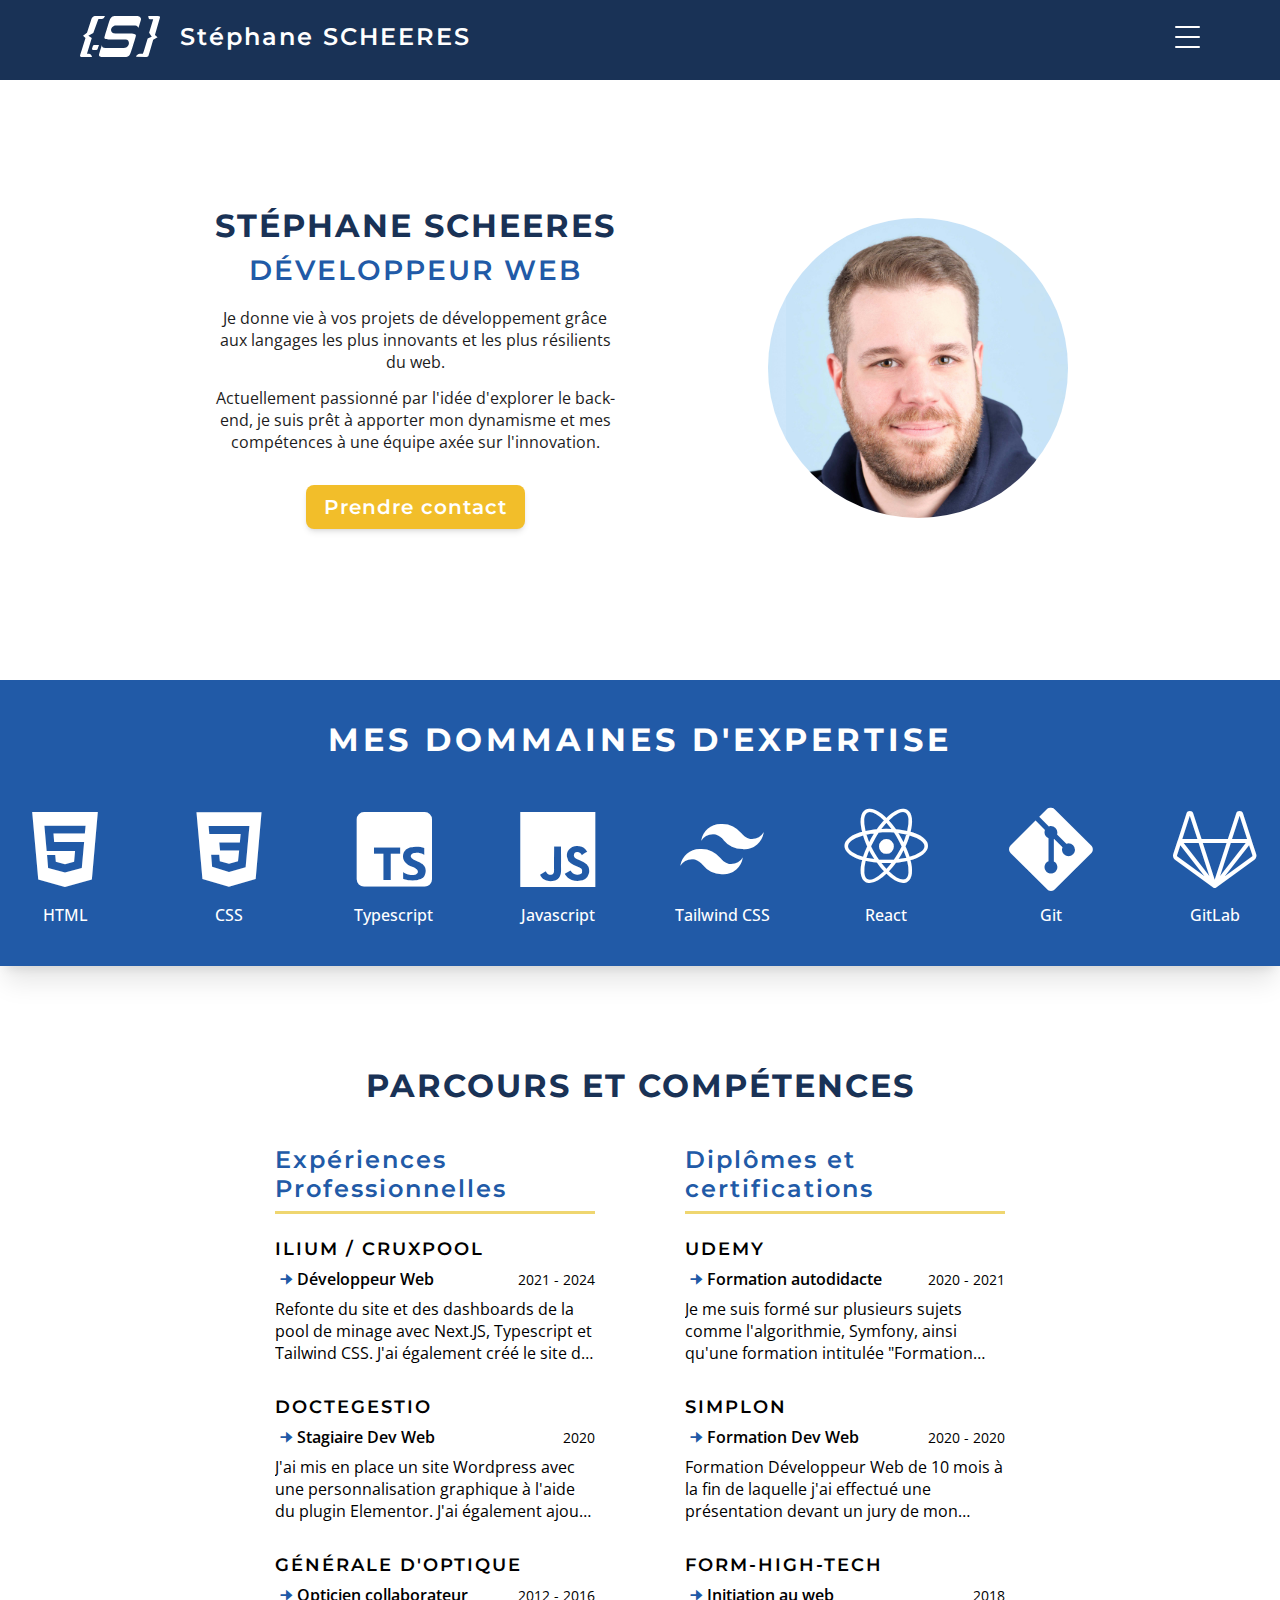
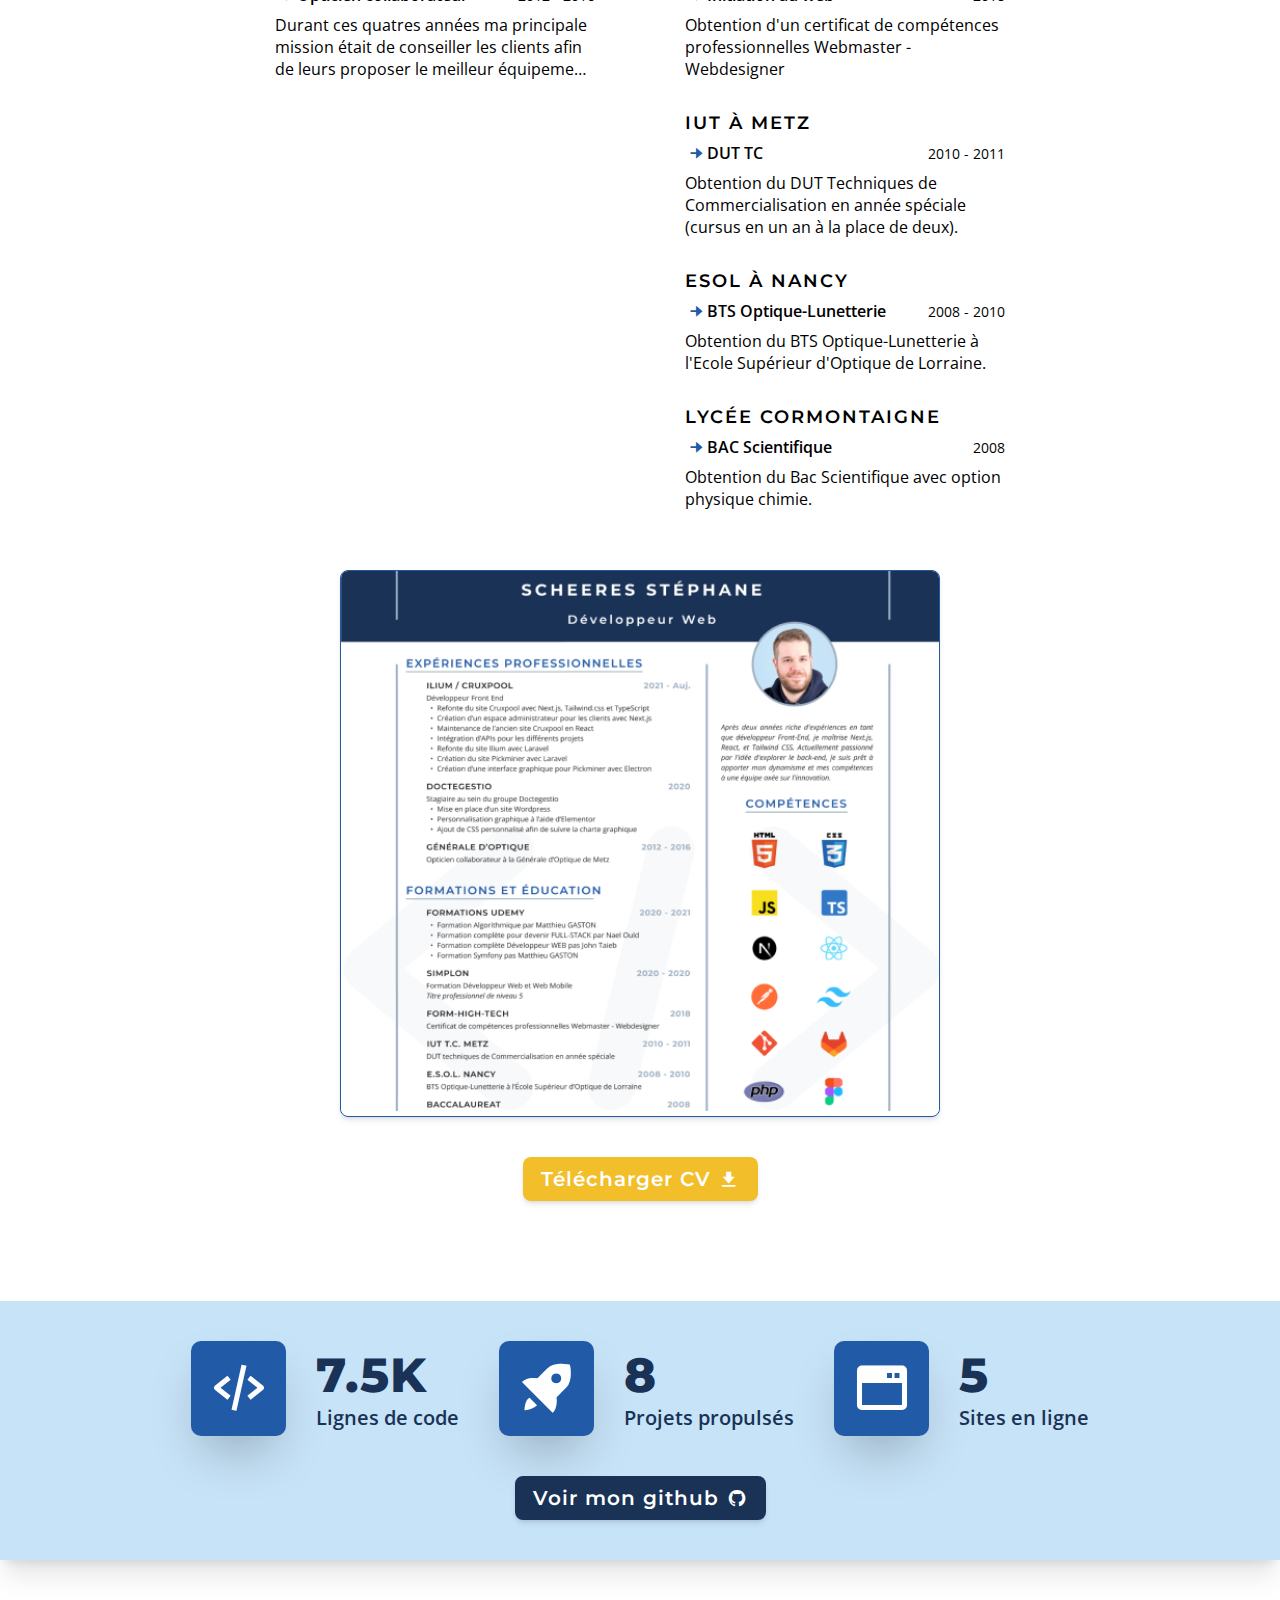
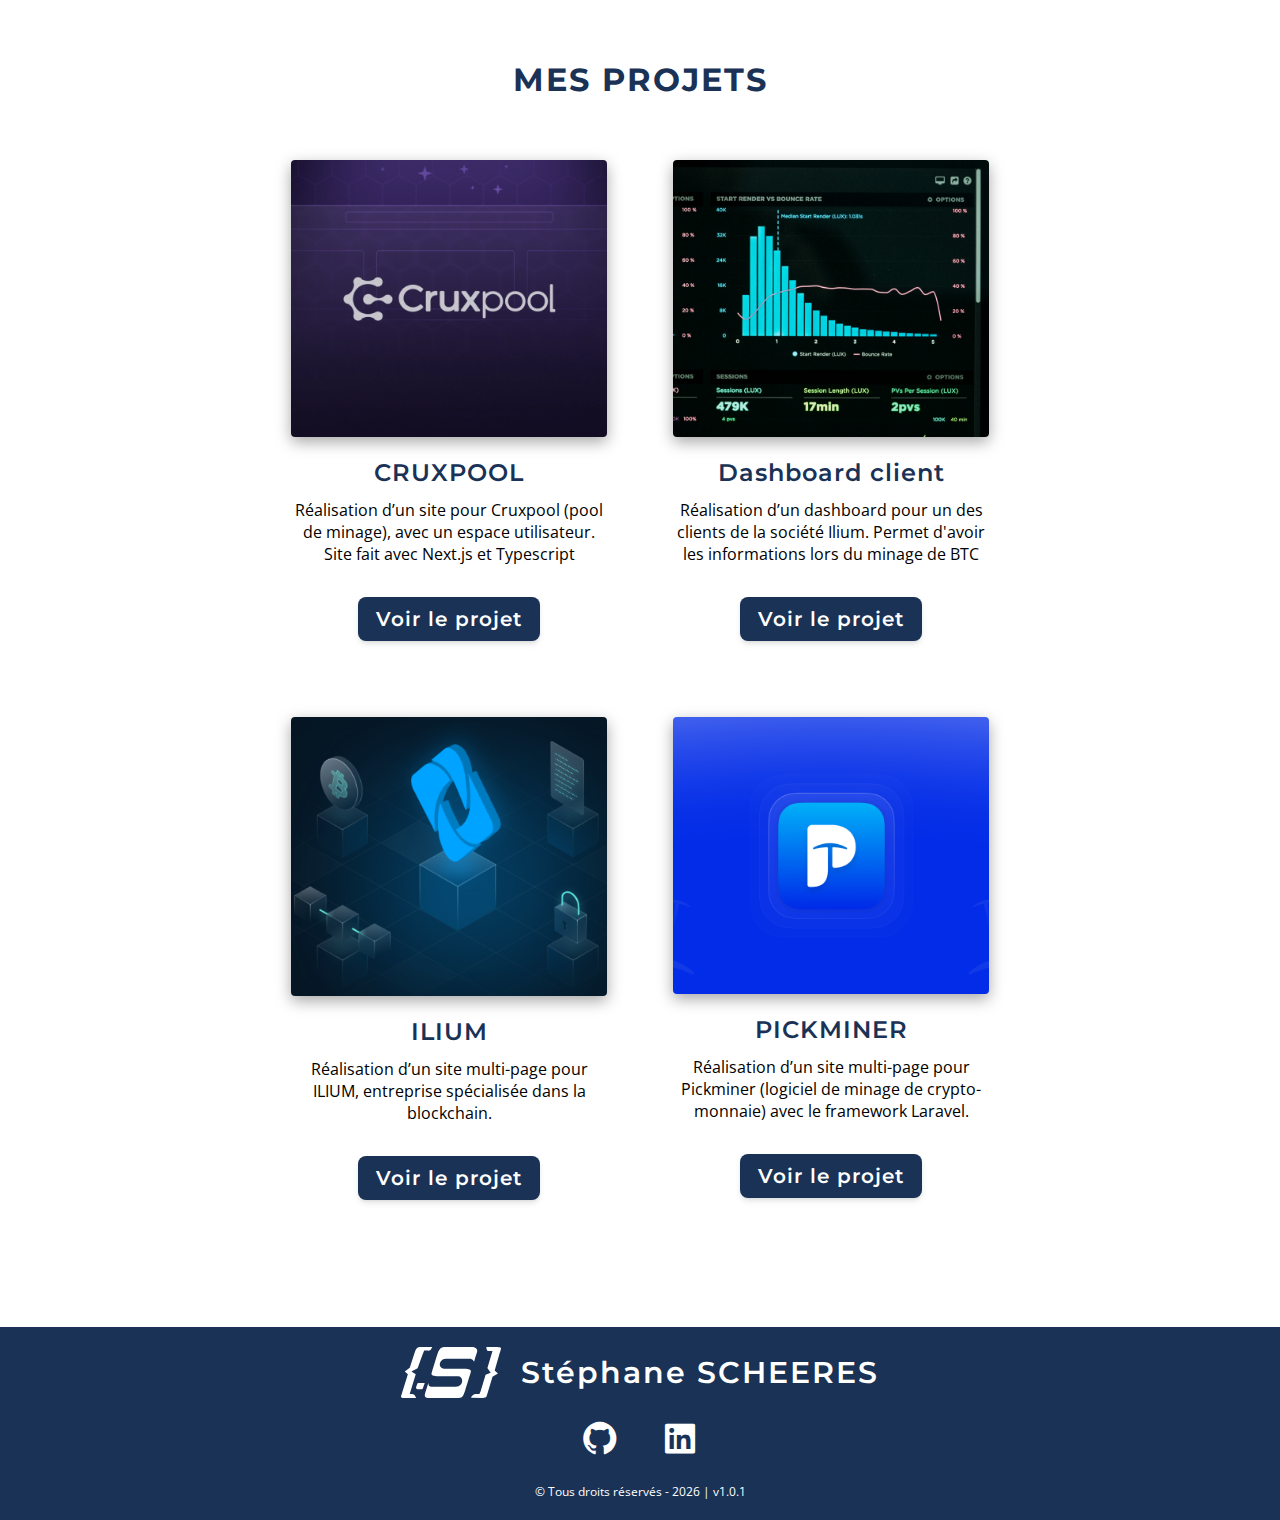
<file: index.html>
<!DOCTYPE html>
<html lang="fr">

<head>
  <meta charset="UTF-8">
  <meta name="viewport" content="width=device-width, initial-scale=1.0">
  <link rel="icon" type="image/x-icon" href="./public/images/logo-stephane-scheeres.svg">
  <title>Portfolio - Stéphane SCHEERES</title>

  <!-- GOOGLE FONTS POPPINS AND INTER-->
  <link rel="preconnect" href="https://fonts.googleapis.com">
  <link rel="preconnect" href="https://fonts.gstatic.com" crossorigin>
  <link
    href="https://fonts.googleapis.com/css2?family=Montserrat:ital,wght@0,100..900;1,100..900&family=Open+Sans:ital,wght@0,300..800;1,300..800&display=swap"
    rel="stylesheet">

  <!-- BOXICONS LIBRARY -->
  <link href='https://unpkg.com/boxicons@2.1.4/css/boxicons.min.css' rel='stylesheet'>

  <!-- CSS -->
  <link rel="stylesheet" href="styles/app.css">
  <link rel="stylesheet" href="styles/nav.css">
  <link rel="stylesheet" href="styles/footer.css">
  <link rel="stylesheet" href="styles/intro.css">
  <link rel="stylesheet" href="styles/skill.css">
  <link rel="stylesheet" href="styles/career.css">
  <link rel="stylesheet" href="styles/numbers.css">
  <link rel="stylesheet" href="styles/projects.css">

</head>

<body>
  <!-- NAVIGATION -->
  <header id="header-nav" class="transition-all top">
    <nav id="nav">
      <a href="#" id="nav-logo">
        <div id="nav-logo-container">
          <img src="./public/images/logo-stephane-scheeres.svg" alt="Logo de Stéphane Scheeres">
          <p id="nav-logo-text">Stéphane SCHEERES</p>
        </div>
      </a>
      <ul id="nav-list">
        <li class="nav-item">
          <a href="#career-section" id="nav-link-career">Mon parcours</a>
        </li>
        <li class="nav-item">
          <a href="#projects-section" id="nav-link-projects">Mes Projets</a>
        </li>
        <li class="nav-item">
          <a href="./pages/contact.html">Contact</a>
        </li>
      </ul>
      <div id="burger-menu">
        <div class="burger-menu-line" id="burger-menu-line-top"></div>
        <div class="burger-menu-line" id="burger-menu-line-middle"></div>
        <div class="burger-menu-line" id="burger-menu-line-bottom"></div>
      </div>
    </nav>
  </header>

  <main class="">
    <!-- INTRO SECTION -->
    <section id="intro-section" class="fade-in">
      <div id="intro-content">
        <h1>Stéphane SCHEERES</h1>
        <h2>Développeur Web</h2>
        <p>Je donne vie à vos projets de développement grâce aux langages les plus innovants et les plus résilients du
          web.</p>
        <p>Actuellement passionné par l'idée d'explorer le back-end, je suis prêt à apporter mon dynamisme et mes
          compétences à une équipe axée sur l'innovation.</p>
        <a href="./pages/contact.html" class="button button-secondary transition-color" id="intro-button">
          Prendre contact
        </a>
      </div>
      <div id="intro-img"></div>
    </section>

    <!-- SKILLS SECTION -->
    <section id="skills-section" class="banner-box-shadow fade-in">
      <h2>Mes dommaines d'expertise</h2>
      <div id="skills-section-container">
        <div class="skill-logo-container">
          <i class='bx bxl-html5 skill-logo'></i>
          <p>HTML</p>
        </div>
        <div class="skill-logo-container">
          <i class='bx bxl-css3 skill-logo'></i>
          <p>CSS</p>
        </div>
        <div class="skill-logo-container">
          <i class='bx bxl-typescript skill-logo'></i>
          <p>Typescript</p>
        </div>
        <div class="skill-logo-container">
          <i class='bx bxl-javascript skill-logo'></i>
          <p>Javascript</p>
        </div>
        <div class="skill-logo-container">
          <i class='bx bxl-tailwind-css skill-logo'></i>
          <p>Tailwind CSS</p>
        </div>
        <div class="skill-logo-container">
          <i class='bx bxl-react skill-logo'></i>
          <p>React</p>
        </div>
        <div class="skill-logo-container">
          <i class='bx bxl-git skill-logo'></i>
          <p>Git</p>
        </div>
        <div class="skill-logo-container">
          <i class='bx bxl-gitlab skill-logo'></i>
          <p>GitLab</p>
        </div>
      </div>
    </section>

    <!-- CAREER SECTION -->
    <section id="career-section" class="fade-in">
      <div id="career-content">
        <h2>Parcours et compétences</h2>
        <div id="career-text-container">
          <div class="career-column-container">
            <h3>Expériences Professionnelles</h3>
            <div class="career-column">
              <div class="career-item">
                <h4>Ilium / Cruxpool</h4>
                <div class="career-title-container">
                  <div class="career-icon-text">
                    <i class='bx bxs-right-arrow-alt career-icon'></i>
                    <p class="career-title">
                      Développeur Web
                    </p>
                  </div>
                  <p class="career-date">2021 - 2024</p>
                </div>
                <p class="career-description">
                  Refonte du site et des dashboards de la pool de minage avec Next.JS, Typescript et Tailwind CSS. J'ai
                  également créé le site de la société (Ilium) ainsi que le site pour le logiciel de minage (Pickminer)
                  avec le framework Laravel.
                </p>
              </div>

              <div class="career-item">
                <h4>Doctegestio</h4>
                <div class="career-title-container">
                  <div class="career-icon-text">
                    <i class='bx bxs-right-arrow-alt career-icon'></i>
                    <p class="career-title">
                      Stagiaire Dev Web
                    </p>
                  </div>
                  <p class="career-date">2020</p>
                </div>
                <p class="career-description">
                  J'ai mis en place un site Wordpress avec une personnalisation graphique à l'aide du plugin
                  Elementor. J'ai également ajouté du CSS personnalisé afin de suivre la charte graphique fournie par le
                  designer.
                </p>
              </div>

              <div class="career-item">
                <h4>Générale d'Optique</h4>
                <div class="career-title-container">
                  <div class="career-icon-text">
                    <i class='bx bxs-right-arrow-alt career-icon'></i>
                    <p class="career-title">
                      Opticien collaborateur
                    </p>
                  </div>
                  <p class="career-date">2012 - 2016</p>
                </div>
                <p class="career-description">
                  Durant ces quatres années ma principale mission était de conseiller les clients afin de leurs proposer
                  le meilleur équipement optique adaptés à leurs situations.
                </p>
              </div>

            </div>
          </div>
          <div class="career-column-container">
            <h3>Diplômes et certifications</h3>
            <div class="career-column">
              <div class="career-item">
                <h4>Udemy</h4>
                <div class="career-title-container">
                  <div class="career-icon-text">
                    <i class='bx bxs-right-arrow-alt career-icon'></i>
                    <p class="career-title">
                      Formation autodidacte
                    </p>
                  </div>
                  <p class="career-date">2020 - 2021</p>
                </div>
                <p class="career-description">
                  Je me suis formé sur plusieurs sujets comme l'algorithmie, Symfony, ainsi qu'une formation intitulée
                  "Formation pour devenir Full-Stack". J'ai vu les parties Front-End et du Back-End.
                </p>
              </div>

              <div class="career-item">
                <h4>Simplon</h4>
                <div class="career-title-container">
                  <div class="career-icon-text">
                    <i class='bx bxs-right-arrow-alt career-icon'></i>
                    <p class="career-title">
                      Formation Dev Web
                    </p>
                  </div>
                  <p class="career-date">2020 - 2020</p>
                </div>
                <p class="career-description">
                  Formation Développeur Web de 10 mois à la fin de laquelle j'ai effectué une présentation devant un
                  jury de mon projet. Le projet était un système de prise de RDV pour un salon de coiffure. J'ai optenu
                  suite à ma présenation un titre professionnel de niveau 5 équivalent à un BAC +2.
                </p>
              </div>

              <div class="career-item">
                <h4>Form-high-tech</h4>
                <div class="career-title-container">
                  <div class="career-icon-text">
                    <i class='bx bxs-right-arrow-alt career-icon'></i>
                    <p class="career-title">
                      Initiation au web
                    </p>
                  </div>
                  <p class="career-date">2018</p>
                </div>
                <p class="career-description">
                  Obtention d'un certificat de compétences professionnelles Webmaster - Webdesigner
                </p>
              </div>

              <div class="career-item">
                <h4>IUT à Metz</h4>
                <div class="career-title-container">
                  <div class="career-icon-text">
                    <i class='bx bxs-right-arrow-alt career-icon'></i>
                    <p class="career-title">
                      DUT TC
                    </p>
                  </div>
                  <p class="career-date">2010 - 2011</p>
                </div>
                <p class="career-description">
                  Obtention du DUT Techniques de Commercialisation en année spéciale (cursus en un an à la place de
                  deux).
                </p>
              </div>

              <div class="career-item">
                <h4>ESOL à Nancy</h4>
                <div class="career-title-container">
                  <div class="career-icon-text">
                    <i class='bx bxs-right-arrow-alt career-icon'></i>
                    <p class="career-title">
                      BTS Optique-Lunetterie
                    </p>
                  </div>
                  <p class="career-date">2008 - 2010</p>
                </div>
                <p class="career-description">
                  Obtention du BTS Optique-Lunetterie à l'Ecole Supérieur d'Optique de Lorraine.
                </p>
              </div>

              <div class="career-item">
                <h4>Lycée Cormontaigne</h4>
                <div class="career-title-container">
                  <div class="career-icon-text">
                    <i class='bx bxs-right-arrow-alt career-icon'></i>
                    <p class="career-title">
                      BAC Scientifique
                    </p>
                  </div>
                  <p class="career-date">2008</p>
                </div>
                <p class="career-description">
                  Obtention du Bac Scientifique avec option physique chimie.
                </p>
              </div>

            </div>
          </div>
        </div>
      </div>
      <div id="career-resume-container">
        <div id="career-resume-img" class="box-shadow-soft">
          <img src="./public/images/cv-stephane-scheeres.png" alt="Image du CV de Stéphane Scheeres" class="responsive">
        </div>
        <a href="./public/files/CV-stephane-scheeres.pdf" target="_blank" download="CV - Stéphane SCHEERES.pdf"
          class="button button-secondary" id="career-button-container">
          <div id="career-resume-button">
            <p>
              Télécharger <span class="mobile-hidden">mon</span> CV
            </p>
            <i class='bx bxs-download'></i>
          </div>
        </a>
      </div>
    </section>
  </main>

  <!-- NUMBERS SECTION -->
  <section id="numbers-section" class="banner-box-shadow fade-in">
    <div id="numbers-section-container">
      <div id="numbers-container">
        <div class="number-item">
          <div class="number-icon-container">
            <i class='bx bx-code-alt test number-icon'></i>
          </div>
          <div class="number-content-container">
            <p class="number-content" id="number-code">7.5K</p>
            <p class="number-text">Lignes de code</p>
          </div>
        </div>
        <div class="number-item">
          <div class="number-icon-container">
            <i class='bx bxs-rocket number-icon'></i>
          </div>
          <div class="number-content-container">
            <p class="number-content" id="number-projects">8</p>
            <p class="number-text">Projets propulsés</p>
          </div>
        </div>
        <div class="number-item">
          <div class="number-icon-container">
            <i class='bx bxs-window-alt number-icon'></i>
          </div>
          <div class="number-content-container">
            <p class="number-content" id="number-site">5</p>
            <p class="number-text">Sites en ligne</p>
          </div>
        </div>
      </div>
      <div id="numbers-button-container">
        <a href="https://github.com/Fonzy57" target="_blank" rel="noopener noreferrer"
          class="button button-primary width-full">
          <div id="numbers-button">
            <p>Voir mon github</p>
            <i class='bx bxl-github'></i>
          </div>
        </a>
      </div>
    </div>
  </section>

  <!-- PROJECTS SECTION -->
  <section id="projects-section" class="fade-in">
    <h2>Mes projets</h2>
    <div id="projects-card-container">

      <div class="projects-card transition-all">
        <div class="projects-card-img">
          <img src="./public/images/projects/cruxpool.png" alt="Ilium photo" class="responsive">
        </div>
        <p class="projects-card-title">CRUXPOOL</p>
        <p class="projects-card-description">Réalisation d’un site pour Cruxpool (pool de minage), avec un
          espace utilisateur. Site fait avec Next.js et Typescript</p>
        <div class="projects-card-button-container">
          <a href="https://cruxpool.com/" target="_blank" rel="noopener noreferrer"
            class="button button-primary projects-button">
            Voir le projet
          </a>
        </div>
      </div>

      <div class="projects-card transition-all">
        <div class="projects-card-img">
          <img src="./public/images/projects/dashboard.png" alt="Ilium photo" class="responsive">
        </div>
        <p class="projects-card-title">Dashboard client</p>
        <p class="projects-card-description">Réalisation d’un dashboard pour un des clients de la société Ilium. Permet
          d'avoir les informations lors du minage de BTC</p>
        <div class="projects-card-button-container">
          <a href="https://ymirhosting.cruxpool.com/bc1qjmadpwl60rsp0fdersvwevt8vphjf7s8wzsz3a" target="_blank"
            rel="noopener noreferrer" class="button button-primary projects-button">
            Voir le projet
          </a>
        </div>
      </div>

      <div class="projects-card transition-all">
        <div class="projects-card-img">
          <img src="./public/images/projects/ilium.png" alt="Ilium photo" class="responsive">
        </div>
        <p class="projects-card-title">ILIUM</p>
        <p class="projects-card-description">Réalisation d’un site multi-page pour ILIUM, entreprise spécialisée dans la
          blockchain.</p>
        <div class="projects-card-button-container">
          <a href="https://ilium.co/" target="_blank" rel="noopener noreferrer"
            class="button button-primary projects-button">
            Voir le projet
          </a>
        </div>
      </div>

      <div class="projects-card transition-all">
        <div class="projects-card-img">
          <img src="./public/images/projects/pickminer.png" alt="Ilium photo" class="responsive">
        </div>
        <p class="projects-card-title">PICKMINER</p>
        <p class="projects-card-description">Réalisation d’un site multi-page pour Pickminer (logiciel de minage de
          crypto-monnaie) avec le framework Laravel.</p>
        <div class="projects-card-button-container">
          <a href="https://www.pickminer.com/" target="_blank" rel="noopener noreferrer"
            class="button button-primary projects-button">
            Voir le projet
          </a>
        </div>
      </div>
    </div>
  </section>

  <!-- TO TOP BUTTON -->
  <div id="top-button">
    <i class='bx bx-up-arrow-alt'></i>
  </div>

  <!-- FOOTER -->
  <footer>
    <div id="footer-logo-container">
      <img src="./public/images/logo-stephane-scheeres.svg" alt="Logo de Stéphane Scheeres" id="footer-logo"
        class="responsive">
      <p id="footer-logo-text">Stéphane SCHEERES</p>
    </div>
    <div id="footer-socials">
      <a href="https://github.com/Fonzy57" target="_blank" rel="noopener noreferrer"
        class="footer-social-logo transition-color">
        <i class='bx bxl-github'></i>
      </a>
      <a href="https://www.linkedin.com/in/stephane-scheeres/" target="_blank" rel="noopener noreferrer"
        class="footer-social-logo transition-color">
        <i class='bx bxl-linkedin-square'></i>
      </a>
    </div>
    <div id="footer-copyright">
      <p>© Tous droits réservés - <span id="footer-year"></span> | v<span id="footer-version"></span></p>
    </div>
  </footer>

  <!-- JS SCRIPTS -->
  <script src="./js/footer.js"></script>
  <script src="./js/nav.js"></script>
  <script src="./js/nav-mobile.js"></script>
  <script src="./js/fade-in-animation.js"></script>
  <script src="./js/top-button.js"></script>
  <script src="./js/number-animation.js"></script>
</body>

</html>
</file>
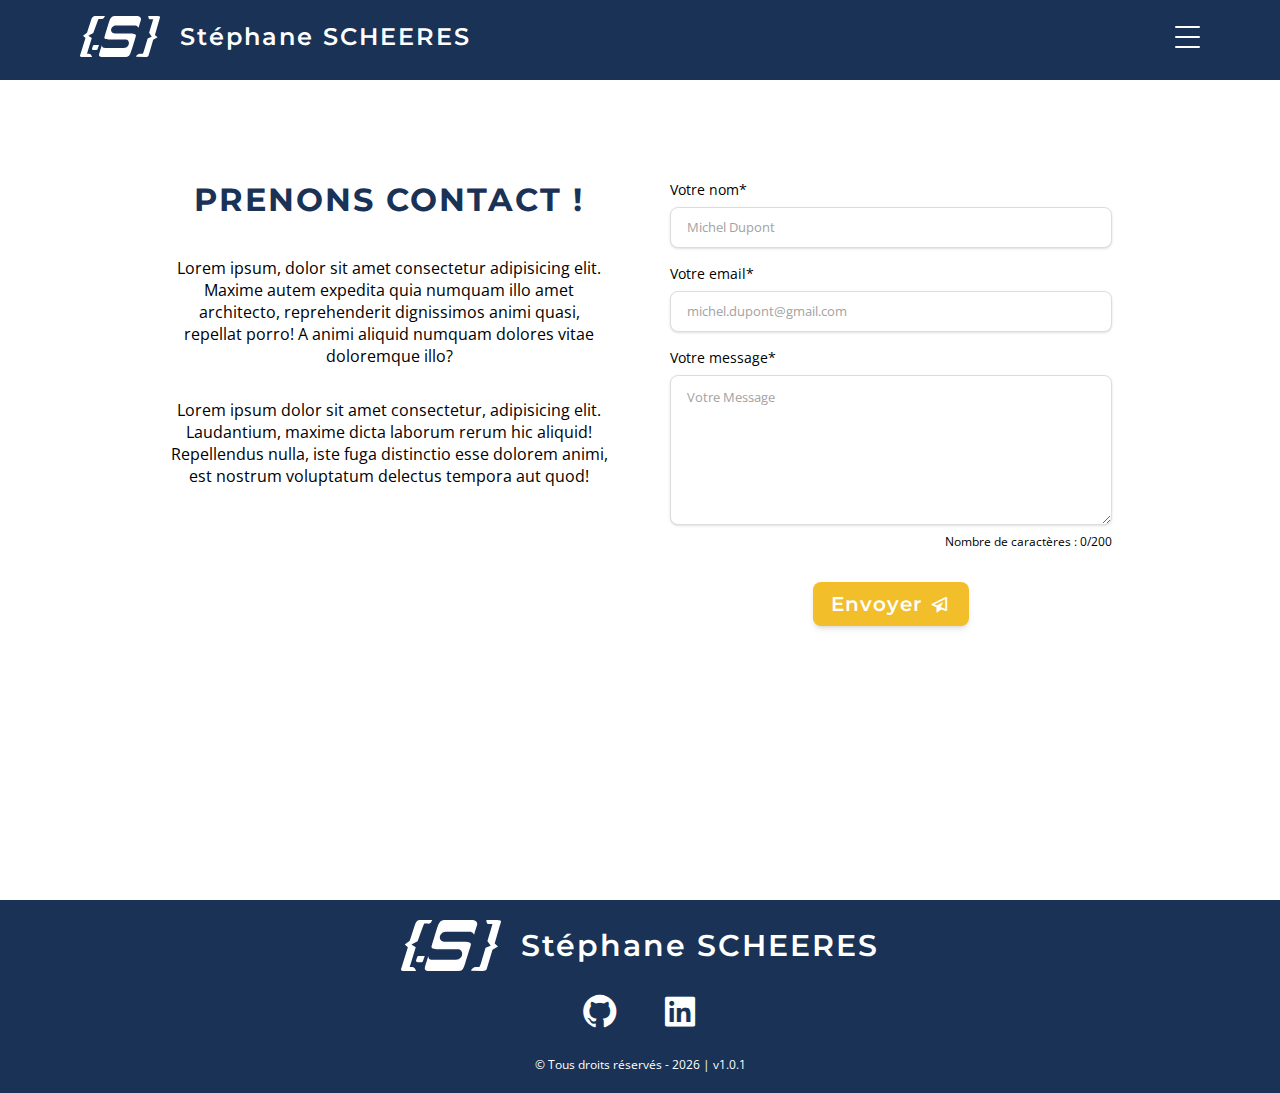
<file: pages/contact.html>
<!DOCTYPE html>
<html lang="fr">

<head>
  <meta charset="UTF-8">
  <meta name="viewport" content="width=device-width, initial-scale=1.0">
  <link rel="icon" type="image/x-icon" href="../public/images/logo-stephane-scheeres.svg">
  <title>Contact - Stéphane SCHEERES</title>

  <!-- GOOGLE FONTS POPPINS AND INTER-->
  <link rel="preconnect" href="https://fonts.googleapis.com">
  <link rel="preconnect" href="https://fonts.gstatic.com" crossorigin>
  <link
    href="https://fonts.googleapis.com/css2?family=Montserrat:ital,wght@0,100..900;1,100..900&family=Open+Sans:ital,wght@0,300..800;1,300..800&display=swap"
    rel="stylesheet">

  <!-- BOXICONS LIBRARY -->
  <link href='https://unpkg.com/boxicons@2.1.4/css/boxicons.min.css' rel='stylesheet'>

  <!-- CSS -->
  <link rel="stylesheet" href="../styles/app.css">
  <link rel="stylesheet" href="../styles/nav.css">
  <link rel="stylesheet" href="../styles/footer.css">
  <link rel="stylesheet" href="../styles/contact.css">

</head>

<body>
  <!-- NAVIGATION -->
  <header id="header-nav" class="transition-all top">
    <nav id="nav">
      <a href="#" id="nav-logo">
        <div id="nav-logo-container">
          <img src="../public/images/logo-stephane-scheeres.svg" alt="Logo de Stéphane Scheeres">
          <p id="nav-logo-text">Stéphane SCHEERES</p>
        </div>
      </a>
      <ul id="nav-list">
        <li class="nav-item">
          <a href="../index.html#career-section" id="nav-link-career">Mon parcours</a>
        </li>
        <li class="nav-item">
          <a href="../index.html#projects-section" id="nav-link-projects">Mes Projets</a>
        </li>
        <li class="nav-item">
          <a href="contact.html">Contact</a>
        </li>
      </ul>
      <div id="burger-menu">
        <div class="burger-menu-line" id="burger-menu-line-top"></div>
        <div class="burger-menu-line" id="burger-menu-line-middle"></div>
        <div class="burger-menu-line" id="burger-menu-line-bottom"></div>
      </div>
    </nav>
  </header>

  <!-- MAIN -->
  <main id="contact-container" class="fade-in">
    <div id="contact-content">
      <h1>Prenons contact !</h1>
      <p>Lorem ipsum, dolor sit amet consectetur adipisicing elit. Maxime autem expedita quia numquam illo amet
        architecto, reprehenderit dignissimos animi quasi, repellat porro! A animi aliquid numquam dolores vitae
        doloremque illo?</p>
      <p>Lorem ipsum dolor sit amet consectetur, adipisicing elit. Laudantium, maxime dicta laborum rerum hic aliquid!
        Repellendus nulla, iste fuga distinctio esse dolorem animi, est nostrum voluptatum delectus tempora aut quod!
      </p>
    </div>

    <form action="" method="get" id="contact-form">
      <div id="contact-form-container">
        <div class="contact-form-item">
          <label for="name">Votre nom*</label>
          <input type="text" name="name" id="name" placeholder="Michel Dupont" class="transition-all custom-input">
          <p id="name-error" class="error-message"></p>
        </div>
        <div class="contact-form-item">
          <label for="email">Votre email*</label>
          <input type="text" name="email" id="email" placeholder="michel.dupont@gmail.com"
            class="transition-all custom-input">
          <p id="email-error" class="error-message"></p>
        </div>
        <div class="contact-form-item">
          <label for="message">Votre message*</label>
          <textarea name="message" id="message" placeholder="Votre Message"
            class="transition-all custom-input"></textarea>
          <div id="form-textarea-hint">
            <p id="message-error" class="error-message"></p>
            <p id="char-count" class="char-count-text"></p>
          </div>
        </div>
      </div>
      <button type="submit" id="form-button">
        <p id="form-button-content">
          <span id="form-button-text"></span> <span id="button-icon"><i class='form-button-icon'></i></span></i>
        </p>
      </button>
    </form>
  </main>

  <!-- FOOTER -->
  <!-- I intentionally omitted the "required" in HTML to do my verification with JS -->
  <footer>
    <div id="footer-logo-container">
      <img src="../public/images/logo-stephane-scheeres.svg" alt="Logo de Stéphane Scheeres" id="footer-logo"
        class="responsive">
      <p id="footer-logo-text">Stéphane SCHEERES</p>
    </div>
    <div id="footer-socials">
      <a href="https://github.com/Fonzy57" target="_blank" rel="noopener noreferrer"
        class="footer-social-logo transition-color">
        <i class='bx bxl-github'></i>
      </a>
      <a href="https://www.linkedin.com/in/stephane-scheeres/" target="_blank" rel="noopener noreferrer"
        class="footer-social-logo transition-color">
        <i class='bx bxl-linkedin-square'></i>
      </a>
    </div>
    <div id="footer-copyright">
      <p>© Tous droits réservés - <span id="footer-year"></span> | v<span id="footer-version"></span></p>
    </div>
  </footer>

  <!-- JS SCRIPTS -->
  <script src="../js/footer.js"></script>
  <script src="../js/nav.js"></script>
  <script src="../js/nav-mobile.js"></script>
  <script src="../js/form.js"></script>
  <script src="../js/fade-in-animation.js"></script>

</body>

</html>
</file>
<file: styles/app.css>
* {
  margin: 0;
  padding: 0;
  box-sizing: border-box;
}

body {
  font-family: "Open Sans", sans-serif;
  line-height: normal;
}

body.no-scroll {
  overflow: hidden;
}

h1,
h2,
h3,
h4,
h5,
h6 {
  font-family: "Montserrat", sans-serif;
  letter-spacing: 2px;
  text-transform: uppercase;
}

:root {
  --main: #193256;
  --main-bis: #215aa7;
  --main-light: #c7e3f8;
  --secondary: #f2be2a;
  --secondary-bis: #efd670;
  --secondary-light: #e1d6a8;
  --black: #1d1d1d;
  --white: #fff;
  --success: #019a4a;
  --warning: #ff9900;
  --error: #ff0000;
  --disabled: #f5f5f5;
}

a {
  text-decoration: none;
  color: inherit;
}

/* --- FADE IN STYLE --- */
.fade-in {
  opacity: 0;
  transition: opacity 1s ease-out;
}

.fade-in.visible {
  opacity: 1;
}

/* --- TRANSITIONS --- */
.transition-color {
  transition: background-color 0.3s ease-out;
}

.transition-all {
  transition: all 0.3s ease-out;
}

/* --- BOX SHADOWS --- */
.box-shadow-soft {
  box-shadow: 0 4px 6px -1px rgb(0 0 0 / 0.1), 0 2px 4px -2px rgb(0 0 0 / 0.1);
}

.box-shadow-header {
  box-shadow: 0 20px 25px -5px rgb(0 0 0 / 0.2),
    0 8px 10px -6px rgb(0 0 0 / 0.2);
}

.banner-box-shadow {
  box-shadow: 0 20px 25px -5px rgb(0 0 0 / 0.1),
    0 8px 10px -6px rgb(0 0 0 / 0.1);
}

/* --- BUTTON STYLE --- */
.button {
  font-family: "Montserrat", sans-serif;
  letter-spacing: 1px;
  color: var(--white);
  font-weight: 600;
  display: block;
  padding: 10px 18px;
  width: max-content;
  margin: 0px auto;
  border-radius: 8px;
  transition: all 0.3s ease-out;
  font-size: 20px;
  box-shadow: 0 4px 6px -1px rgb(0 0 0 / 0.1), 0 2px 4px -2px rgb(0 0 0 / 0.1);
}

/* --- PRIMARY BUTTON --- */
.button-primary {
  background-color: var(--main);
}

.button-primary:hover {
  background-color: var(--main-bis);
}

.button-primary:active {
  background-color: var(--main-bis);
  box-shadow: 0 4px 6px -1px rgb(0 0 0 / 0.1), 0 2px 4px -2px rgb(0 0 0 / 0.1),
    0 0 0 2px var(--main);
}

/* --- PRIMARY LIGHT BUTTON --- */
.button-primary-light {
  background-color: var(--main);
}

.button-primary-light:hover {
  background-color: var(--main-bis);
}

.button-primary-light:active {
  background-color: var(--main-bis);
  box-shadow: 0 4px 6px -1px rgb(0 0 0 / 0.1), 0 2px 4px -2px rgb(0 0 0 / 0.1),
    0 0 0 2px var(--main);
}

/* --- SECONDARY BUTTON --- */
.button-secondary {
  background-color: var(--secondary);
}

.button-secondary:hover {
  background-color: var(--secondary-bis);
}

.button-secondary:active {
  background-color: var(--secondary);
  box-shadow: 0 4px 6px -1px rgb(0 0 0 / 0.1), 0 2px 4px -2px rgb(0 0 0 / 0.1),
    0 0 0 2px var(--secondary-light);
}

.width-full {
  width: 100%;
}

.responsive {
  width: 100%;
  height: auto;
}

.error-text {
  color: var(--error);
}

.mobile-hidden {
  display: none;
}

#top-button {
  width: 40px;
  height: 40px;
  border-radius: 50%;
  display: flex;
  align-items: center;
  justify-content: center;
  background-color: var(--main);
  position: fixed;
  bottom: 100px;
  right: 50px;
  box-shadow: rgba(0, 0, 0, 0.16) 0px 10px 36px 0px,
    rgba(0, 0, 0, 0.06) 0px 0px 0px 1px, 0 0 0px 2px var(--main-light);
  opacity: 0;
  transition: all 0.3s ease-out;
}

#top-button:hover {
  background-color: var(--main-bis);
}

#top-button.visible {
  opacity: 1;
  cursor: pointer;
}

#top-button i {
  font-size: 30px;
  color: var(--white);
}

.spin {
  animation-name: spin;
  animation-duration: 2000ms;
  animation-iteration-count: infinite;
  animation-timing-function: linear;
}

@keyframes spin {
  from {
    transform: rotate(0deg);
  }
  to {
    transform: rotate(360deg);
  }
}

@media all and (min-width: 270px) and (max-width: 1435px) {
  .fade-in {
    opacity: 1;
  }
  #top-button.visible {
    opacity: 0;
  }
}

/* SCROLL BAR STYLE */
/* WORKS ON CHROME BUT NOT FIREFOX */
/* width */
::-webkit-scrollbar {
  width: 10px;
}

/* Track */
::-webkit-scrollbar-track {
  background: var(--main-light);
}

/* Handle */
::-webkit-scrollbar-thumb {
  background: rgba(33, 90, 167, 0.8);
  border-radius: 4px;
}

/* Handle on hover */
::-webkit-scrollbar-thumb:hover {
  background: rgba(25, 50, 86, 0.8);
}
</file>
<file: styles/nav.css>
#header-nav {
  background-color: var(--main);
  padding: 16px;
  position: fixed;
  width: 100%;
  height: 80px;
  z-index: 999;
}

#nav {
  display: flex;
  justify-content: space-between;
  align-items: center;
  width: 1463px;
  margin: 0px auto;
}

#nav-logo-container {
  display: flex;
  align-items: center;
  column-gap: 20px;
}

#nav-logo-text {
  font-family: "Montserrat", sans-serif;
  letter-spacing: 2px;
  color: var(--white);
  font-size: 24px;
  font-weight: 600;
}

#nav-list {
  list-style: none;
  display: flex;
  align-items: center;
  column-gap: 30px;
}

.nav-item {
  color: var(--white);
  position: relative;
  transition: all 0.3s;
}

.nav-item:after {
  content: "";
  position: absolute;
  left: 50%;
  bottom: -8px;
  width: 0px;
  height: 2px;
  background-color: var(--white);
  transition: all 0.3s;
}

.nav-item:hover:after {
  width: 100%;
  left: 0;
}

.nav-item:active {
  color: var(--main-light);
}

.nav-item:active:after {
  background-color: var(--main-light);
}

#burger-menu {
  display: none;
  flex-direction: column;
  justify-content: space-between;
  row-gap: 8px;
  width: 25px;
  cursor: pointer;
}

.burger-menu-line {
  width: 100%;
  height: 2px;
  background-color: var(--white);
  border-radius: 20px;
  transition: all 0.3s ease-out;
}

/* STYLE FOR OPEN BURGER MENU */
#burger-menu-line-top.menu-open {
  transform: translateY(10px) rotate(45deg);
}

#burger-menu-line-middle.menu-open {
  opacity: 0;
}

#burger-menu-line-bottom.menu-open {
  transform: translateY(-10px) rotate(-45deg);
}

/* ---------------------- */
/* --- LAPTOP 1440 px --- */
/* ---------------------- */
@media all and (min-width: 1435px) and (max-width: 1915px) {
  #nav {
    width: 1200px;
  }
}

/* ------------------------------------------------------- */
/* --- GLOBAL MENU MOBILE STYLE FROM 275 px TO 1435 px --- */
/* ------------------------------------------------------- */
@media all and (min-width: 275px) and (max-width: 1435px) {
  .nav-item:after {
    opacity: 0;
  }
  #nav {
    width: 100%;
  }

  #burger-menu {
    display: flex;
  }

  #nav {
    width: 100%;
  }

  #nav-list {
    position: absolute;
    top: 80px;
    left: -100%;
    width: 100%;
    height: 100vh;
    background-color: var(--main);
    padding: 56px 20px;
    flex-direction: column;
    align-items: flex-start;
    justify-content: flex-start;
    row-gap: 25px;
    transition: all 0.3s ease-out;
  }

  .nav-item {
    font-size: 20px;
    width: 100%;
  }

  .nav-item a {
    display: block;
    width: 100%;
    padding-bottom: 25px;
    border-bottom: 1px solid var(--main-bis);
  }

  #nav-list.menu-open {
    left: 0;
  }

  #nav-list.menu-open .nav-item:hover:after {
    width: 0%;
    left: 0;
  }

  #nav-list.menu-open .nav-item:hover {
    color: var(--main-light);
  }

  #nav-list.menu-open .nav-item:hover a {
    border-bottom: 1px solid var(--main-light);
  }
}

/* ---------------------- */
/* --- TABLET 1024 px --- */
/* ---------------------- */
@media all and (min-width: 1015px) and (max-width: 1435px) {
  #header-nav {
    padding: 16px 80px;
  }

  #nav-list {
    padding-left: 80px;
    padding-right: 80px;
  }
}

/* --------------------------- */
/* --- SMALL TABLET 768 px --- */
/* --------------------------- */
@media all and (min-width: 765px) and (max-width: 1015px) {
  #header-nav {
    padding: 16px 40px;
  }

  #nav-list {
    padding-left: 40px;
    padding-right: 40px;
  }
}

/* --------------------- */
/* --- MOBILE 275 px --- */
/* --------------------- */
@media all and (min-width: 270px) and (max-width: 765px) {
  #nav-logo-text {
    display: none;
  }

  #nav-logo-container img {
    transform: scale(0.75);
  }
}
</file>
<file: styles/footer.css>
footer {
  background-color: var(--main);
  padding: 20px 120px;
  color: var(--white);
  text-align: center;
  display: flex;
  flex-direction: column;
  align-items: center;
  row-gap: 15px;
}

#footer-logo-container {
  display: flex;
  align-items: center;
  column-gap: 20px;
}

#footer-logo {
  width: 100px;
}

#footer-logo-text {
  font-family: "Montserrat", sans-serif;
  letter-spacing: 2px;
  color: var(--white);
  font-size: 30px;
  font-weight: 600;
}

#footer-socials {
  display: flex;
  align-items: center;
  column-gap: 40px;
}

.footer-social-logo {
  display: block;
  font-size: 40px;
}

.footer-social-logo:hover {
  color: var(--main-light);
}

.footer-social-logo:active {
  color: var(--main-bis);
}

#footer-copyright {
  font-size: 12px;
}

#footer-slash {
  display: inline;
}

#footer-break-line {
  display: none;
}

/* --------------------------- */
/* --- SMALL TABLET 768 px --- */
/* --------------------------- */
@media all and (min-width: 765px) and (max-width: 1015px) {
  footer {
    padding: 20px 0px;
  }

  #footer-logo {
    width: 60px;
  }

  #footer-logo-text {
    font-size: 24px;
  }
}

/* --------------------- */
/* --- MOBILE 275 px --- */
/* --------------------- */
@media all and (min-width: 270px) and (max-width: 765px) {
  footer {
    padding: 20px;
  }

  #footer-logo {
    display: none;
  }

  #footer-logo-text {
    font-size: 24px;
  }

  #footer-socials {
    column-gap: 32px;
  }
}
</file>
<file: styles/intro.css>
#intro-section {
  display: flex;
  align-items: center;
  justify-content: center;
  column-gap: 200px;
  padding-top: 160px;
  padding-bottom: 105px;
}

#intro-content {
  width: 800px;
  height: 415px;
  text-align: center;
  background-image: url("../public/images/intro-bg.svg");
  background-repeat: no-repeat;
  background-position: center;
  background-size: contain;
  display: flex;
  flex-direction: column;
  justify-content: center;
  align-items: center;
}

#intro-content h1 {
  color: var(--main);
  font-size: 40px;
  font-weight: bold;
  text-transform: uppercase;
}

#intro-content h2 {
  color: var(--main-bis);
  font-size: 32px;
  font-weight: 600;
  margin-top: 8px;
}

#intro-content p {
  width: 480px;
  margin: 0px auto;
  font-size: 18px;
  color: var(--black);
}

#intro-content p:first-of-type {
  margin-top: 26px;
  margin-bottom: 14px;
}

#intro-button {
  margin-top: 40px;
}

#intro-img {
  background-image: url("../public/images/stephane-scheeres-portrait.jpg");
  background-position: top center;
  background-repeat: no-repeat;
  background-size: 100%;
  border-radius: 50%;
  width: 400px;
  height: 400px;
  transition: box-shadow 0.3s ease-out;
  animation: pulse 2s infinite;
}

@keyframes pulse {
  0% {
    box-shadow: 0px 0px 30px 0.5px var(--main);
  }

  50% {
    box-shadow: 0px 0px 30px 0.5px var(--main-bis);
  }

  100% {
    box-shadow: 0px 0px 30px 0.5px var(--main);
  }
}

/* ---------------------- */
/* --- LAPTOP 1440 px --- */
/* ---------------------- */
@media all and (min-width: 1435px) and (max-width: 1915px) {
  #intro-section {
    column-gap: 100px;
    padding: 190px 0px 130px 0px;
  }

  #intro-content {
    width: 700px;
  }

  #intro-img {
    width: 350px;
    height: 350px;
  }
}

/* ---------------------- */
/* --- TABLET 1024 px --- */
/* ---------------------- */
@media all and (min-width: 1015px) and (max-width: 1435px) {
  #intro-section {
    column-gap: 150px;
    padding-bottom: 105px;
  }

  #intro-content {
    width: 405px;

    background-image: none;

    display: flex;
    flex-direction: column;
    justify-content: center;
    align-items: center;
  }

  #intro-content h1 {
    font-size: 32px;
  }

  #intro-content h2 {
    font-size: 28px;
  }

  #intro-content p {
    width: 100%;
    font-size: 16px;
  }

  #intro-content p:first-of-type {
    margin-top: 20px;
  }

  #intro-button {
    margin-top: 32px;
  }

  #intro-img {
    width: 300px;
    height: 300px;
  }
}

/* --------------------------- */
/* --- SMALL TABLET 768 px --- */
/* --------------------------- */
@media all and (min-width: 765px) and (max-width: 1015px) {
  #intro-section {
    flex-direction: column;
    row-gap: 40px;
    padding-top: 120px;
    padding-bottom: 80px;
  }

  #intro-content {
    width: 700px;
  }

  #intro-content h1 {
    font-size: 32px;
  }

  #intro-content h2 {
    font-size: 24px;
  }

  #intro-content p {
    margin: 0px auto;
    font-size: 16px;
  }

  #intro-img {
    width: 300px;
    height: 300px;
  }
}

/* --------------------- */
/* --- MOBILE 275 px --- */
/* --------------------- */
@media all and (min-width: 270px) and (max-width: 765px) {
  #intro-section {
    display: flex;
    align-items: center;
    justify-content: center;

    flex-direction: column;

    padding: 120px 10px 80px 10px;
  }

  #intro-content {
    width: 100%;
    height: auto;
    text-align: center;
    background-image: none;
  }

  #intro-content h1 {
    font-size: 32px;
  }

  #intro-content h2 {
    font-size: 20px;
    margin-top: 16px;
  }

  #intro-content p {
    width: 100%;
    margin: 0px auto;
    font-size: 16px;
    color: var(--black);
  }

  #intro-content p:first-of-type {
    margin-top: 24px;
  }

  #intro-img {
    display: none;
  }
}
</file>
<file: styles/skill.css>
#skills-section {
  background-color: var(--main-bis);
  color: var(--white);
  padding: 40px 120px;
}

#skills-section h2 {
  font-size: 32px;
  letter-spacing: 4px;
  font-weight: 700;
  text-align: center;
}

#skills-section-container {
  display: flex;
  align-items: center;
  justify-content: space-between;
  margin-top: 40px;
}

.skill-logo-container {
  display: flex;
  flex-direction: column;
  align-items: center;
  row-gap: 5px;
}

.skill-logo {
  font-size: 100px;
}

.skill-logo-container p {
  font-weight: 500;
}

/* ---------------------- */
/* --- TABLET 1024 px --- */
/* ---------------------- */
@media all and (min-width: 1015px) and (max-width: 1435px) {
  #skills-section {
    padding: 40px 15px;
  }
}

/* --------------------------- */
/* --- SMALL TABLET 768 px --- */
/* --------------------------- */
@media all and (min-width: 765px) and (max-width: 1015px) {
  #skills-section {
    background-color: var(--main-bis);
    color: var(--white);
    padding: 40px 30px;
  }

  #skills-section h2 {
    font-size: 28px;
  }

  #skills-section-container {
    flex-wrap: wrap;
    margin-top: 40px;
    row-gap: 26px;
  }

  .skill-logo-container {
    width: 150px;
  }
}

/* --------------------- */
/* --- MOBILE 275 px --- */
/* --------------------- */
@media all and (min-width: 270px) and (max-width: 765px) {
  #skills-section {
    padding: 40px 10px;
  }

  #skills-section h2 {
    font-size: 20px;
  }

  #skills-section-container {
    display: flex;
    align-items: center;
    justify-content: center;
    flex-wrap: wrap;
    margin-top: 40px;
    gap: 26px;
  }

  .skill-logo-container {
    display: flex;
    flex-direction: column;
    align-items: center;
    row-gap: 5px;

    width: 100px;
  }

  .skill-logo {
    font-size: 90px;
  }

  .skill-logo-container p {
    font-weight: 500;
  }
}
</file>
<file: styles/career.css>
#career-section {
  padding: 140px 220px;
  display: flex;
  align-items: center;
  justify-content: center;
  column-gap: 180px;
}

#career-content {
  width: 730px;
}

#career-content h2 {
  color: var(--main);
  font-size: 32px;
  font-weight: 700;
}

#career-text-container {
  display: flex;
  align-items: flex-start;
  justify-content: space-between;
  margin-top: 32px;
}

.career-column-container {
  width: 300px;
}

.career-column-container h3 {
  color: var(--main-bis);
  font-size: 24px;
  font-weight: 600;
  text-transform: none;
  padding-bottom: 8px;
  border-bottom: 3px solid var(--secondary-bis);
}

.career-column {
  display: flex;
  flex-direction: column;
  row-gap: 40px;
  margin-top: 48px;
}

.career-item h4 {
  font-size: 18px;
  font-weight: 600;
  margin-bottom: 16px;
}

.career-title-container {
  display: flex;
  align-items: center;
  justify-content: space-between;
}

.career-icon-text {
  display: flex;
  align-items: center;
}

.career-title {
  font-size: 16px;
  font-weight: 600;
}

.career-icon {
  color: var(--main-bis);
  font-size: 22px;
}

.career-date {
  font-size: 14px;
}

.career-description {
  margin-top: 8px;
  font-size: 16px;
  overflow: hidden;
  text-overflow: ellipsis;
  display: -webkit-box;
  -webkit-line-clamp: 3;
  -webkit-box-orient: vertical;
}

#career-resume-img {
  border: 1px solid var(--main-bis);
  border-radius: 8px;
  overflow: hidden;
}

#career-button-container {
  margin-top: 40px;
}

#career-resume-button {
  display: flex;
  align-items: center;
  column-gap: 8px;
}

/* ---------------------- */
/* --- LAPTOP 1440 px --- */
/* ---------------------- */
@media all and (min-width: 1435px) and (max-width: 1915px) {
  #career-section {
    padding: 100px 0px;
    align-items: flex-start;
    justify-content: space-between;
    width: 1200px;
    margin: 0px auto;
  }

  #career-content {
    width: 730px;
  }

  #career-content h2 {
    font-size: 32px;
  }

  #career-resume-container {
    padding-top: 150px;
  }

  #career-resume-img {
    width: 400px;
  }
}

/* ---------------------- */
/* --- TABLET 1024 px --- */
/* ---------------------- */
@media all and (min-width: 1015px) and (max-width: 1435px) {
  #career-section {
    padding: 100px 0px;
    flex-direction: column;
    row-gap: 60px;
  }

  #career-content h2 {
    text-align: center;
  }

  #career-text-container {
    margin-top: 40px;
  }

  .career-column-container {
    width: 320px;
  }

  .career-column {
    row-gap: 32px;
    margin-top: 24px;
  }

  .career-item h4 {
    margin-bottom: 8px;
  }

  #career-resume-img {
    width: 600px;
  }
}

/* --------------------------- */
/* --- SMALL TABLET 768 px --- */
/* --------------------------- */
@media all and (min-width: 765px) and (max-width: 1015px) {
  #career-section {
    padding: 80px 0px;
    flex-direction: column;
    row-gap: 60px;
  }

  #career-content {
    width: 680px;
  }

  #career-content h2 {
    font-size: 28px;
    text-align: center;
  }

  #career-text-container {
    margin-top: 40px;
  }

  .career-column-container {
    width: 320px;
  }

  .career-column-container h3 {
    font-size: 22px;
  }

  .career-column {
    row-gap: 32px;
    margin-top: 24px;
  }

  .career-item h4 {
    margin-bottom: 8px;
  }

  #career-resume-img {
    width: 400px;
  }
}

/* --------------------- */
/* --- MOBILE 275 px --- */
/* --------------------- */
@media all and (min-width: 270px) and (max-width: 765px) {
  #career-section {
    padding: 40px 10px;
    flex-direction: column;
  }

  #career-content {
    width: 100%;
  }

  #career-content h2 {
    font-size: 20px;
    text-align: center;
  }

  #career-text-container {
    margin-top: 40px;
    flex-direction: column;
    row-gap: 40px;
  }

  .career-column-container {
    width: 100%;
  }

  .career-column-container h3 {
    font-size: 18px;
  }

  .career-column {
    row-gap: 28px;
    margin-top: 24px;
  }

  .career-item h4 {
    font-size: 16px;
    margin-bottom: 8px;
  }

  .career-title {
    font-size: 14px;
  }

  .career-icon {
    color: var(--main-bis);
    font-size: 22px;
  }

  .career-date {
    font-size: 14px;
  }

  .career-description {
    font-size: 14px;
  }

  #career-resume-img {
    display: none;
  }

  #career-button-container {
    margin-top: 40px;
    width: 100%;
  }
}
</file>
<file: styles/numbers.css>
#numbers-section {
  background-color: var(--main-light);
  padding: 40px 120px;
}

#numbers-section-container {
  display: flex;
  align-items: center;
  justify-content: space-around;
}

#numbers-container {
  display: flex;
  align-items: center;
  column-gap: 80px;
}

.number-item {
  display: flex;
  align-items: center;
  column-gap: 30px;
}

.number-icon-container {
  background-color: var(--main-bis);
  color: var(--white);
  width: 105px;
  height: 105px;
  border-radius: 10px;
  display: flex;
  align-items: center;
  justify-content: center;
  box-shadow: 0 25px 50px -12px rgb(0 0 0 / 0.25);
}

.number-icon {
  font-size: 70px;
}

.number-content-container {
  color: var(--main);
}

.number-content {
  font-family: "Montserrat", sans-serif;
  letter-spacing: 1px;
  font-size: 64px;
  font-weight: 800;
}

.number-text {
  font-size: 24px;
  font-weight: 600;
}

#numbers-button-container {
  width: max-content;
}

#numbers-button {
  display: flex;
  align-items: center;
  column-gap: 8px;
}

/* ---------------------- */
/* --- LAPTOP 1440 px --- */
/* ---------------------- */
@media all and (min-width: 1435px) and (max-width: 1915px) {
  #numbers-section {
    padding: 40px 60px;
  }

  #numbers-section-container {
    justify-content: space-between;
  }

  #numbers-container {
    column-gap: 40px;
  }
}

/* ---------------------- */
/* --- TABLET 1024 px --- */
/* ---------------------- */
@media all and (min-width: 1015px) and (max-width: 1435px) {
  #numbers-section {
    padding: 40px;
  }

  #numbers-section-container {
    justify-content: center;
    flex-direction: column;
    row-gap: 40px;
  }

  #numbers-container {
    column-gap: 40px;
  }

  .number-icon-container {
    width: 95px;
    height: 95px;
  }

  .number-icon {
    font-size: 60px;
  }

  .number-content {
    font-size: 48px;
  }

  .number-text {
    font-size: 20px;
  }
}

/* --------------------------- */
/* --- SMALL TABLET 768 px --- */
/* --------------------------- */
@media all and (min-width: 765px) and (max-width: 1015px) {
  #numbers-section {
    padding: 40px 20px;
  }

  #numbers-section-container {
    justify-content: center;
    flex-direction: column;
    row-gap: 50px;
  }

  #numbers-container {
    flex-wrap: wrap;
    justify-content: center;
    gap: 40px;
  }
}

/* --------------------- */
/* --- MOBILE 275 px --- */
/* --------------------- */
@media all and (min-width: 270px) and (max-width: 765px) {
  #numbers-section {
    background-color: var(--main-light);
    padding: 40px 10px;
  }

  #numbers-section-container {
    justify-content: center;
    flex-direction: column;
    row-gap: 60px;
  }

  #numbers-container {
    align-items: flex-start;
    flex-direction: column;
    row-gap: 40px;
  }

  .number-item {
    display: flex;
    align-items: center;
    column-gap: 30px;
  }

  .number-icon-container {
    width: 75px;
    height: 75px;
  }

  .number-icon {
    font-size: 65px;
  }

  .number-content {
    font-size: 40px;
  }

  .number-text {
    font-size: 16px;
    font-weight: 600;
  }
}
</file>
<file: styles/projects.css>
#projects-section {
  padding: 100px 0px;
  width: 1463px;
  margin: 0px auto;
}

#projects-section h2 {
  color: var(--main);
  font-size: 32px;
  font-weight: 700;
}

#projects-card-container {
  display: flex;
  align-items: stretch;
  justify-content: space-between;
  flex-wrap: wrap;
  row-gap: 32px;
  margin-top: 32px;
}

.projects-card {
  padding: 16px 16px 26px 16px;
  width: 350px;
  cursor: default;
  border: 1px solid transparent;
  border-radius: 10px;
  text-align: center;
}

.projects-card:hover {
  border: 1px solid var(--main);
  box-shadow: rgba(0, 0, 0, 0.35) 0px 5px 15px;
}

.projects-card-img {
  width: 100%;
  height: auto;
}

.projects-card:hover .projects-card-img img {
  box-shadow: none;
}

.projects-card-img img {
  border-radius: 4px;
  transition: all 0.3s ease-out;
  box-shadow: rgba(0, 0, 0, 0.35) 0px 5px 15px;
}

.projects-card-title {
  font-family: "Montserrat", sans-serif;
  letter-spacing: 1px;
  color: var(--main);
  font-size: 24px;
  font-weight: 600;
  margin-top: 16px;
}

.projects-card-description {
  font-size: 16px;
  margin-top: 12px;
}

.projects-card-button-container {
  margin-top: 32px;
}

/* ---------------------- */
/* --- LAPTOP 1440 px --- */
/* ---------------------- */
@media all and (min-width: 1435px) and (max-width: 1915px) {
  #projects-section {
    width: 1200px;
  }

  .projects-card {
    width: 350px;
  }
}

/* ---------------------- */
/* --- TABLET 1024 px --- */
/* ---------------------- */
@media all and (min-width: 1015px) and (max-width: 1435px) {
  #projects-section {
    padding: 100px 40px;
    margin: 0px auto;
    width: 944px;
  }

  #projects-section h2 {
    text-align: center;
  }

  #projects-card-container {
    margin-top: 44px;
    justify-content: center;
    flex-wrap: wrap;
    gap: 32px;
  }
}

/* --------------------------- */
/* --- SMALL TABLET 768 px --- */
/* --------------------------- */
@media all and (min-width: 765px) and (max-width: 1015px) {
  #projects-section {
    padding: 100px 0px;
    width: 100%;
  }

  #projects-section h2 {
    font-size: 28px;
    text-align: center;
  }

  #projects-card-container {
    align-items: center;
    justify-content: center;
    margin-top: 40px;
    flex-direction: column;
    row-gap: 32px;
  }

  .projects-card {
    width: 430px;
  }
}

/* --------------------- */
/* --- MOBILE 275 px --- */
/* --------------------- */
@media all and (min-width: 270px) and (max-width: 765px) {
  #projects-section {
    padding: 40px 10px;
    width: 100%;
  }

  #projects-section h2 {
    font-size: 22px;
    text-align: center;
  }

  #projects-card-container {
    align-items: center;
    justify-content: center;
    margin-top: 40px;
    flex-direction: column;
    row-gap: 32px;
  }

  .projects-card {
    width: 100%;
    padding: 12px 12px 22px 12px;
  }

  .projects-card-title {
    font-size: 20px;
  }

  .projects-card-description {
    font-size: 14px;
  }
}
</file>
<file: styles/contact.css>
#contact-container {
  padding-top: 250px;
  padding-bottom: 105px;
  display: flex;
  align-items: flex-start;
  justify-content: center;
  column-gap: 250px;
  min-height: calc(100vh);
}

#contact-content {
  width: 580px;
  text-align: center;
  padding-top: 80px;
}

#contact-content h1 {
  font-size: 39px;
  color: var(--main);
  margin-bottom: 38px;
}

#contact-content p {
  font-size: 16px;
}

#contact-content p:last-child {
  margin-top: 32px;
}

#contact-form {
  width: 500px;
}

#contact-form-container {
  display: flex;
  flex-direction: column;
  row-gap: 16px;
}

.contact-form-item {
  display: flex;
  flex-direction: column;
  row-gap: 8px;
}

.contact-form-item label {
  font-size: 14px;
}

.custom-input {
  width: 100%;
  padding: 12px 16px;
  outline: none;
  border: 1px solid #dddddd;
  border-radius: 8px;
  box-shadow: 0 1px 3px 0 rgb(0 0 0 / 0.1), 0 1px 2px -1px rgb(0 0 0 / 0.1);
}

.contact-form-item textarea {
  min-height: 150px;
}

.custom-input::placeholder {
  font-family: "Open Sans", sans-serif;
  color: #a2a2a2;
}

.custom-input:focus {
  border: 1px solid var(--main-bis);
  box-shadow: 0 1px 3px 0 rgb(0 0 0 / 0.1), 0 1px 2px -1px rgb(0 0 0 / 0.1),
    0 0 0 2px var(--main-light);
}

.error-message {
  font-size: 10px;
  color: var(--error);
}

.input-error {
  border: 1px solid var(--error);
}

.input-error:focus {
  border: 1px solid var(--error);
  box-shadow: 0 1px 3px 0 rgb(0 0 0 / 0.1), 0 1px 2px -1px rgb(0 0 0 / 0.1),
    0 0 0 2px rgba(255, 0, 0, 0.2);
}

.textarea-hint {
  display: flex;
  align-items: flex-start;
  justify-content: space-between;
}

.char-count-text {
  font-size: 12px;
  text-align: right;
}

#form-button {
  border: none;
  cursor: pointer;
  font-family: "Montserrat", sans-serif;
  letter-spacing: 1px;
  color: var(--white);
  font-weight: 600;
  display: block;
  padding: 10px 18px;
  width: max-content;
  margin: 0px auto;
  border-radius: 8px;
  transition: all 0.3s ease-out;
  font-size: 20px;
  box-shadow: 0 4px 6px -1px rgb(0 0 0 / 0.1), 0 2px 4px -2px rgb(0 0 0 / 0.1);
  background-color: var(--secondary);
  margin-top: 32px;
}

#form-button:hover {
  background-color: var(--secondary-bis);
}

#form-button:active {
  background-color: var(--secondary);
  box-shadow: 0 4px 6px -1px rgb(0 0 0 / 0.1), 0 2px 4px -2px rgb(0 0 0 / 0.1),
    0 0 0 2px var(--secondary-light);
}

#form-button-content {
  display: flex;
  align-items: center;
  column-gap: 8px;
}

#form-button:disabled {
  cursor: default;
  background-color: rgba(242, 190, 40, 0.5);
}

#form-button:disabled:active {
  box-shadow: 0 4px 6px -1px rgb(0 0 0 / 0.1), 0 2px 4px -2px rgb(0 0 0 / 0.1);
}

/* ---------------------- */
/* --- LAPTOP 1440 px --- */
/* ---------------------- */
@media all and (min-width: 1435px) and (max-width: 1915px) {
  #contact-container {
    padding-top: 180px;
    width: 1200px;
    margin: 0px auto;
    justify-content: space-between;
  }

  #contact-content {
    padding-top: 60px;
  }
}

/* ---------------------- */
/* --- TABLET 1024 px --- */
/* ---------------------- */
@media all and (min-width: 1015px) and (max-width: 1435px) {
  #contact-container {
    padding-top: 120px;
    column-gap: 60px;
  }

  #contact-content {
    width: 442px;
    text-align: center;
    padding-top: 60px;
  }

  #contact-content h1 {
    font-size: 32px;
  }

  #contact-form {
    width: 442px;
    padding-top: 60px;
  }

  #contact-form-container {
    display: flex;
    flex-direction: column;
    row-gap: 16px;
  }
}

/* --------------------------- */
/* --- SMALL TABLET 768 px --- */
/* --------------------------- */
@media all and (min-width: 765px) and (max-width: 1015px) {
  #contact-container {
    padding-top: 120px;
    padding-bottom: 80px;
    min-height: 0px;
    flex-direction: column;
    align-items: center;
    row-gap: 44px;
    width: 600px;
    margin: 0px auto;
  }

  #contact-content {
    width: 100%;
    padding-top: 0px;
  }

  #contact-content h1 {
    font-size: 32px;
    margin-bottom: 24px;
  }

  #contact-content p:last-child {
    margin-top: 20px;
  }

  #contact-form {
    width: 100%;
  }
}

/* --------------------- */
/* --- MOBILE 275 px --- */
/* --------------------- */
@media all and (min-width: 270px) and (max-width: 765px) {
  #contact-container {
    padding: 120px 10px 80px 10px;
    align-items: center;
    min-height: 0px;
    flex-direction: column;
    row-gap: 44px;
  }

  #contact-content {
    width: 100%;
    padding-top: 0px;
  }

  #contact-content h1 {
    font-size: 32px;
    margin-bottom: 24px;
    text-align: center;
  }

  #contact-content p {
    font-size: 14px;
    text-align: left;
  }

  #contact-content p:last-child {
    margin-top: 20px;
  }

  #contact-form {
    width: 100%;
  }
}
</file>
